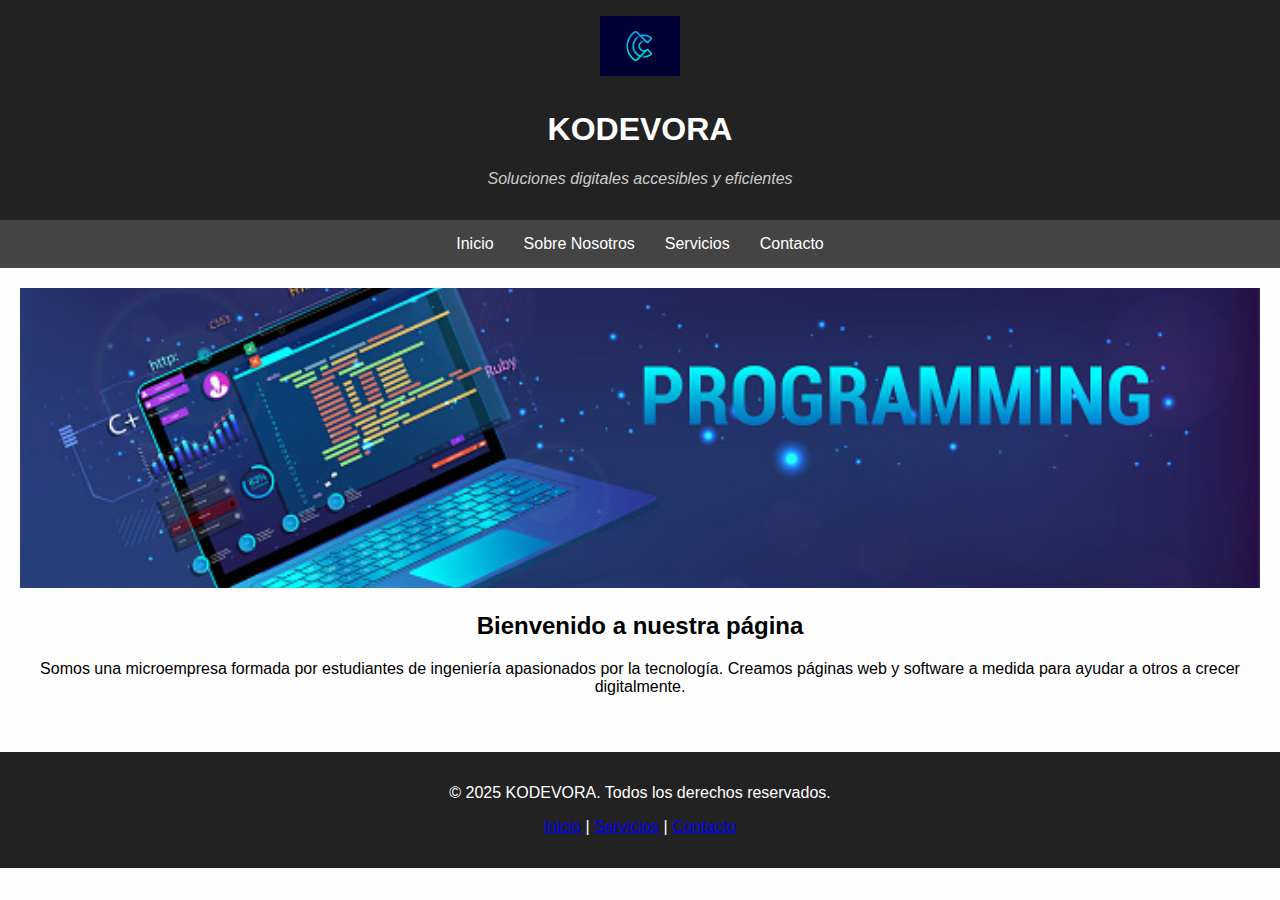
<file: index.html>
<!DOCTYPE html>
<html lang="es">
<head>
  <meta charset="UTF-8">
  <meta name="viewport" content="width=device-width, initial-scale=1.0">
  <title>KODEVORA - Inicio</title>
  <link rel="stylesheet" href="css/estilos.css">
</head>
<body>

  <header>
    <div class="logo">
      <img src="img/logo.png" alt="Logo de la empresa" />
    </div>
    <h1>KODEVORA</h1>
    <p class="eslogan">Soluciones digitales accesibles y eficientes</p>
  </header>


  <nav>
    <ul>
      <li><a href="index.html">Inicio</a></li>
      <li><a href="sobre.html">Sobre Nosotros</a></li>
      <li><a href="servicios.html">Servicios</a></li>
      <li><a href="contacto.html">Contacto</a></li>
    </ul>
  </nav>


  <main>
    <section class="banner">
      <img src="img/banner.jpg" alt="Banner llamativo">
    </section>
    <section class="bienvenida">
      <h2>Bienvenido a nuestra página</h2>
      <p>
        Somos una microempresa formada por estudiantes de ingeniería apasionados por la tecnología. Creamos páginas web y software a medida para ayudar a otros a crecer digitalmente.
      </p>
    </section>
  </main>


  <footer>
    <p>© 2025 KODEVORA. Todos los derechos reservados.</p>
    <p><a href="index.html">Inicio</a> | <a href="servicios.html">Servicios</a> | <a href="contacto.html">Contacto</a></p>
  </footer>
</body>
</html>
</file>
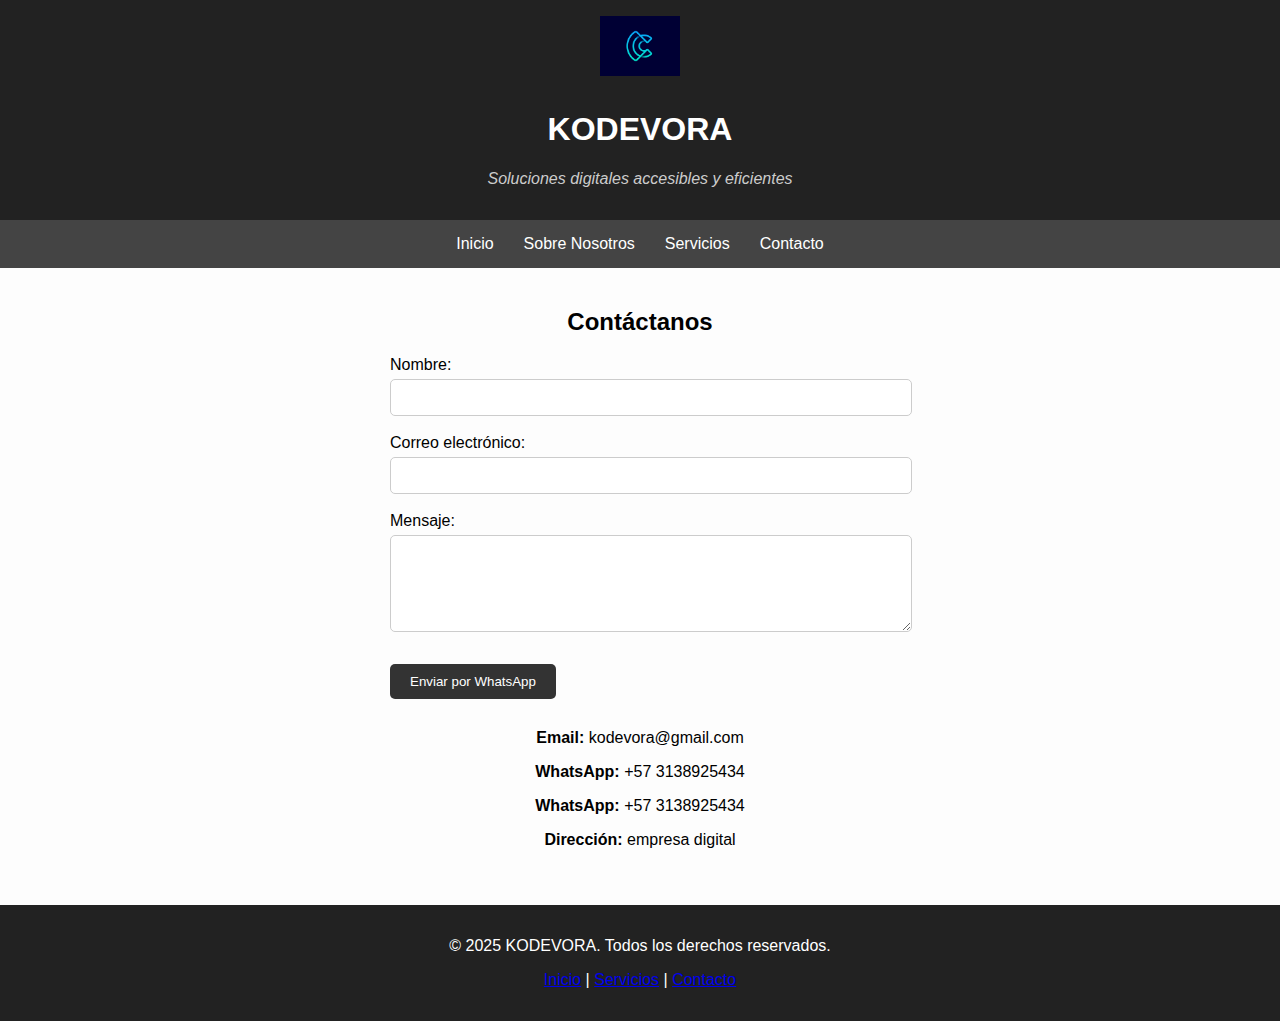
<file: contacto.html>
<!DOCTYPE html>
<html lang="es">
<head>
<meta charset="UTF-8" />
<meta name="viewport" content="width=device-width, initial-scale=1.0" />
<title>Contacto - KODEVORA</title>
<link rel="stylesheet" href="css/estilos.css" />
</head>
<body>
<header>
<div class="logo">
    <img src="img/logo.png" alt="Logo de la empresa" />
</div>
<h1>KODEVORA</h1>
<p class="eslogan">Soluciones digitales accesibles y eficientes</p>
</header>

<nav>
<ul>
    <li><a href="index.html">Inicio</a></li>
    <li><a href="sobre.html">Sobre Nosotros</a></li>
    <li><a href="servicios.html">Servicios</a></li>
    <li><a href="contacto.html">Contacto</a></li>
</ul>
</nav>

<main>
<section>
    <h2>Contáctanos</h2>

    <form onsubmit="enviarWhatsApp(event)">
    <label for="nombre">Nombre:</label><br />
    <input type="text" id="nombre" name="nombre" required><br /><br />

    <label for="correo">Correo electrónico:</label><br />
    <input type="email" id="correo" name="correo" required><br /><br />

    <label for="mensaje">Mensaje:</label><br />
    <textarea id="mensaje" name="mensaje" rows="5" required></textarea><br /><br />

    <button type="submit">Enviar por WhatsApp</button>
    </form>


    <div class="info-contacto">
    <p><strong>Email:</strong> kodevora@gmail.com</p>
    <p><strong>WhatsApp:</strong> +57 3138925434</p>
    <p><strong>WhatsApp:</strong> +57 3138925434</p>
    <p><strong>Dirección:</strong> empresa digital</p>
    </div>


</section>
</main>


<footer>
<p>© 2025 KODEVORA. Todos los derechos reservados.</p>
<p><a href="index.html">Inicio</a> | <a href="servicios.html">Servicios</a> | <a href="contacto.html">Contacto</a></p>
</footer>

<script>
function enviarWhatsApp(event) {
    event.preventDefault();
    const nombre = document.getElementById("nombre").value;
    const correo = document.getElementById("correo").value;
    const mensaje = document.getElementById("mensaje").value;
    const texto = `Hola, soy ${nombre} (${correo}). Quiero decir: ${mensaje}`;
    const url = `https://wa.me/573148731078?text=${encodeURIComponent(texto)}`;
    window.open(url, "_blank");
}
</script>
</body>
</html>
</file>
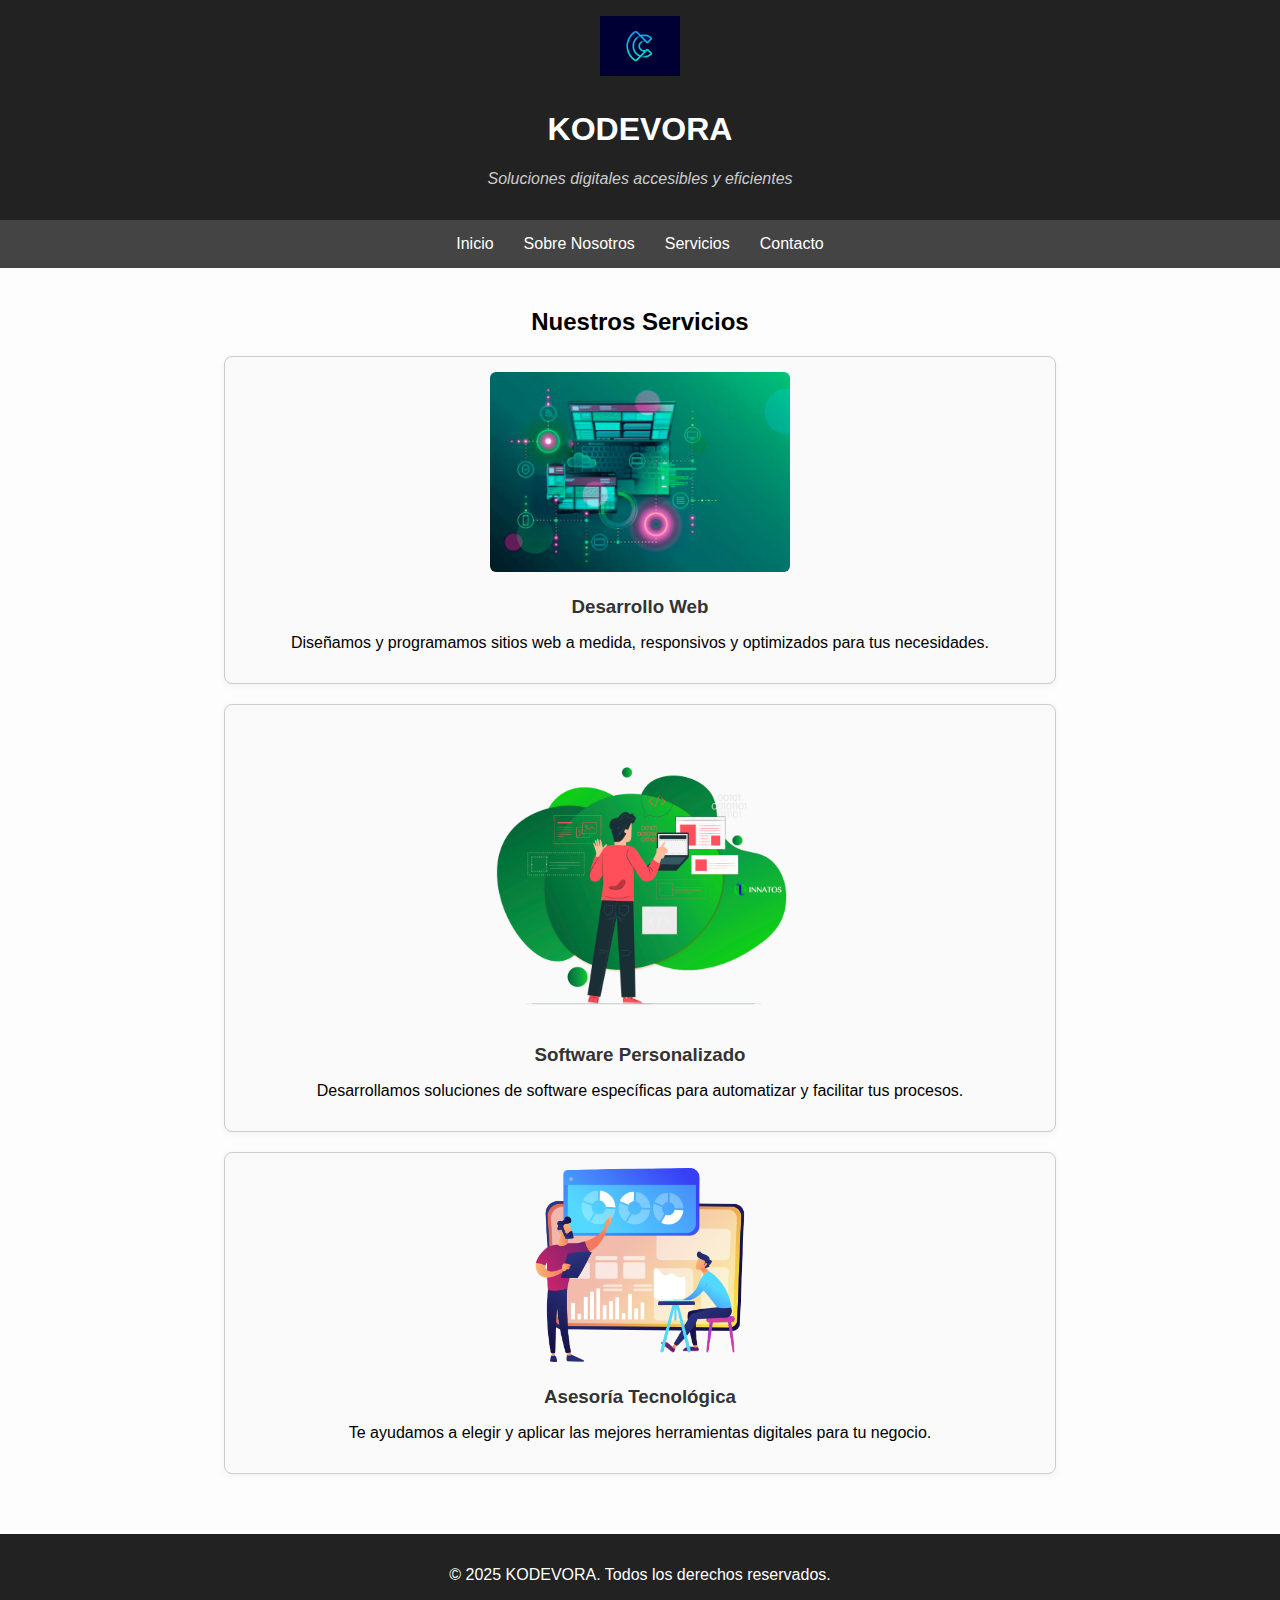
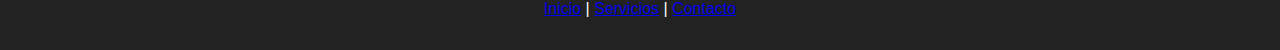
<file: servicios.html>
<!DOCTYPE html>
<html lang="es">
<head>
<meta charset="UTF-8" />
<meta name="viewport" content="width=device-width, initial-scale=1.0" />
<title>Servicios - KODEVORA</title>
<link rel="stylesheet" href="css/estilos.css" />
</head>
<body>

<header>
<div class="logo">
    <img src="img/logo.png" alt="Logo de la empresa" />
</div>
<h1>KODEVORA</h1>
<p class="eslogan">Soluciones digitales accesibles y eficientes</p>
</header>


<nav>
<ul>
    <li><a href="index.html">Inicio</a></li>
    <li><a href="sobre.html">Sobre Nosotros</a></li>
    <li><a href="servicios.html">Servicios</a></li>
    <li><a href="contacto.html">Contacto</a></li>
</ul>
</nav>

<main>
<section>
    <h2>Nuestros Servicios</h2>
    <div class="servicio">
    <img src="img/desarrollo.webp" alt="Desarrollo Web">
    <h3>Desarrollo Web</h3>
    <p>Diseñamos y programamos sitios web a medida, responsivos y optimizados para tus necesidades.</p>
    </div>

    <div class="servicio">
    <img src="img/personalizado.png" alt="Software Personalizado">
    <h3>Software Personalizado</h3>
    <p>Desarrollamos soluciones de software específicas para automatizar y facilitar tus procesos.</p>
    </div>

    <div class="servicio">
    <img src="img/consultoria.webp" alt="Asesoría Tecnológica">
    <h3>Asesoría Tecnológica</h3>
    <p>Te ayudamos a elegir y aplicar las mejores herramientas digitales para tu negocio.</p>
    </div>
</section>
</main>

<footer>
<p>© 2025 KODEVORA. Todos los derechos reservados.</p>
<p><a href="index.html">Inicio</a> | <a href="servicios.html">Servicios</a> | <a href="contacto.html">Contacto</a></p>
</footer>
</body>
</html>
</file>
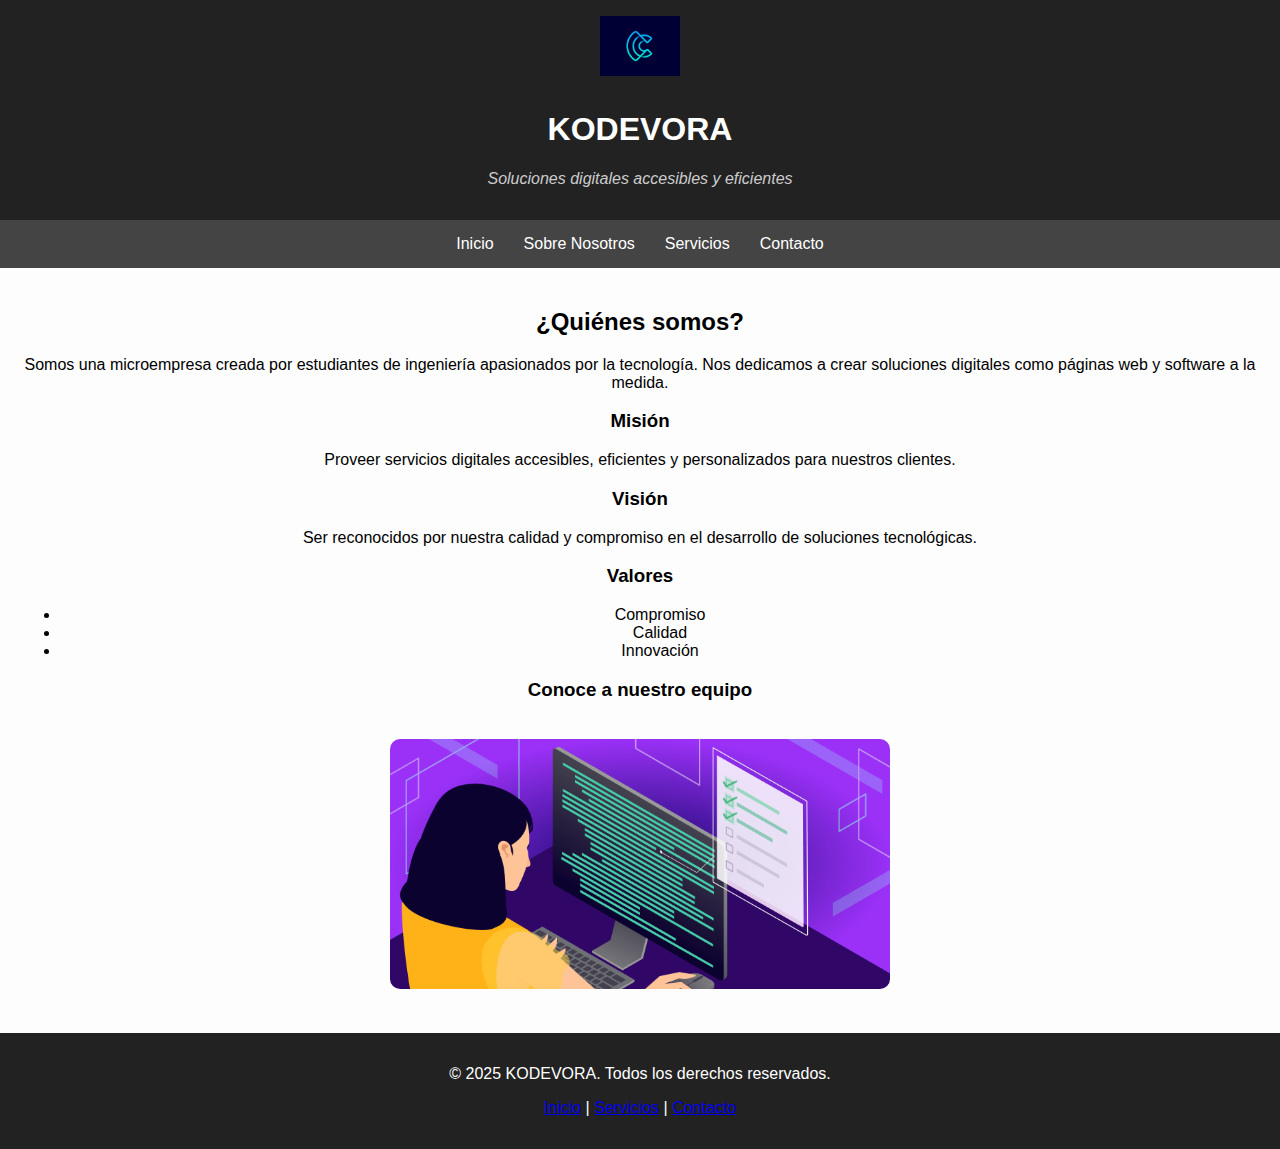
<file: sobre.html>
<!DOCTYPE html>
<html lang="es">
<head>
  <meta charset="UTF-8" />
  <meta name="viewport" content="width=device-width, initial-scale=1.0" />
  <title>KODEVORA - Mi Empresa</title>
  <link rel="stylesheet" href="css/estilos.css" />
</head>
<body>

  <header>
    <div class="logo">
      <img src="img/logo.png" alt="Logo de la empresa" />
    </div>
    <h1>KODEVORA</h1>
    <p class="eslogan">Soluciones digitales accesibles y eficientes</p>
  </header>


  <nav>
    <ul>
      <li><a href="index.html">Inicio</a></li>
      <li><a href="sobre.html">Sobre Nosotros</a></li>
      <li><a href="servicios.html">Servicios</a></li>
      <li><a href="contacto.html">Contacto</a></li>
    </ul>
  </nav>

  <main>
    <section>
      <h2>¿Quiénes somos?</h2>
      <p>Somos una microempresa creada por estudiantes de ingeniería apasionados por la tecnología. Nos dedicamos a crear soluciones digitales como páginas web y software a la medida.</p>
    </section>

    <section>
      <h3>Misión</h3>
      <p>Proveer servicios digitales accesibles, eficientes y personalizados para nuestros clientes.</p>

      <h3>Visión</h3>
      <p>Ser reconocidos por nuestra calidad y compromiso en el desarrollo de soluciones tecnológicas.</p>

      <h3>Valores</h3>
      <ul>
        <li>Compromiso</li>
        <li>Calidad</li>
        <li>Innovación</li>
      </ul>
    </section>

    <section>
      <h3>Conoce a nuestro equipo</h3>
      <img src="img/imagen equipo.png" alt="Foto del equipo" class="imagen-equipo">
    </section>
  </main>

  <footer>
    <p>© 2025 KODEVORA. Todos los derechos reservados.</p>
    <p><a href="index.html">Inicio</a> | <a href="servicios.html">Servicios</a> | <a href="contacto.html">Contacto</a></p>
  </footer>
</body>
</html>
</file>
<file: css/estilos.css>
body {
  font-family: Arial, sans-serif;
  margin: 0;
  padding: 0;
  background-color: #fdfdfd;
}

header {
  background-color: #222;
  color: white;
  text-align: center;
  padding: 1em 0;
}

.logo img {
  width: 80px;
  margin-bottom: 10px;
}

.eslogan {
  font-style: italic;
  color: #ccc;
}

nav {
  background-color: #444;
}

nav ul {
  list-style: none;
  display: flex;
  justify-content: center;
  padding: 0;
  margin: 0;
}

nav li {
  margin: 0 15px;
}

nav a {
  color: white;
  text-decoration: none;
  padding: 15px 0;
  display: block;
}

nav a:hover {
  background-color: #666;
}

main {
  padding: 20px;
  text-align: center;
}

.banner img {
  width: 100%;
  max-height: 300px;
  object-fit: cover;
}

footer {
  background-color: #222;
  color: white;
  text-align: center;
  padding: 1em;
  margin-top: 20px;
}
.imagen-equipo {
  width: 100%;
  max-width: 500px;
  margin-top: 20px;
  border-radius: 10px;
}
.servicio {
  border: 1px solid #ccc;
  border-radius: 8px;
  padding: 15px;
  margin: 20px auto;
  max-width: 800px;
  text-align: center;
  background-color: #fafafa;
  box-shadow: 0 2px 6px rgba(0,0,0,0.05);
}

.servicio img {
  width: 100%;
  max-width: 300px;
  height: auto;
  border-radius: 6px;
  margin-bottom: 10px;
}

.servicio h3 {
  margin: 10px 0 5px;
  color: #333;
}
form {
  max-width: 500px;
  margin: 0 auto;
  text-align: left;
}

input, textarea {
  width: 100%;
  padding: 10px;
  margin-top: 5px;
  border-radius: 5px;
  border: 1px solid #ccc;
}

button {
  background-color: #333;
  color: white;
  padding: 10px 20px;
  margin-top: 10px;
  border: none;
  border-radius: 5px;
  cursor: pointer;
}

button:hover {
  background-color: #555;
}

.info-contacto {
  margin-top: 30px;
  text-align: center;
}
</file>
